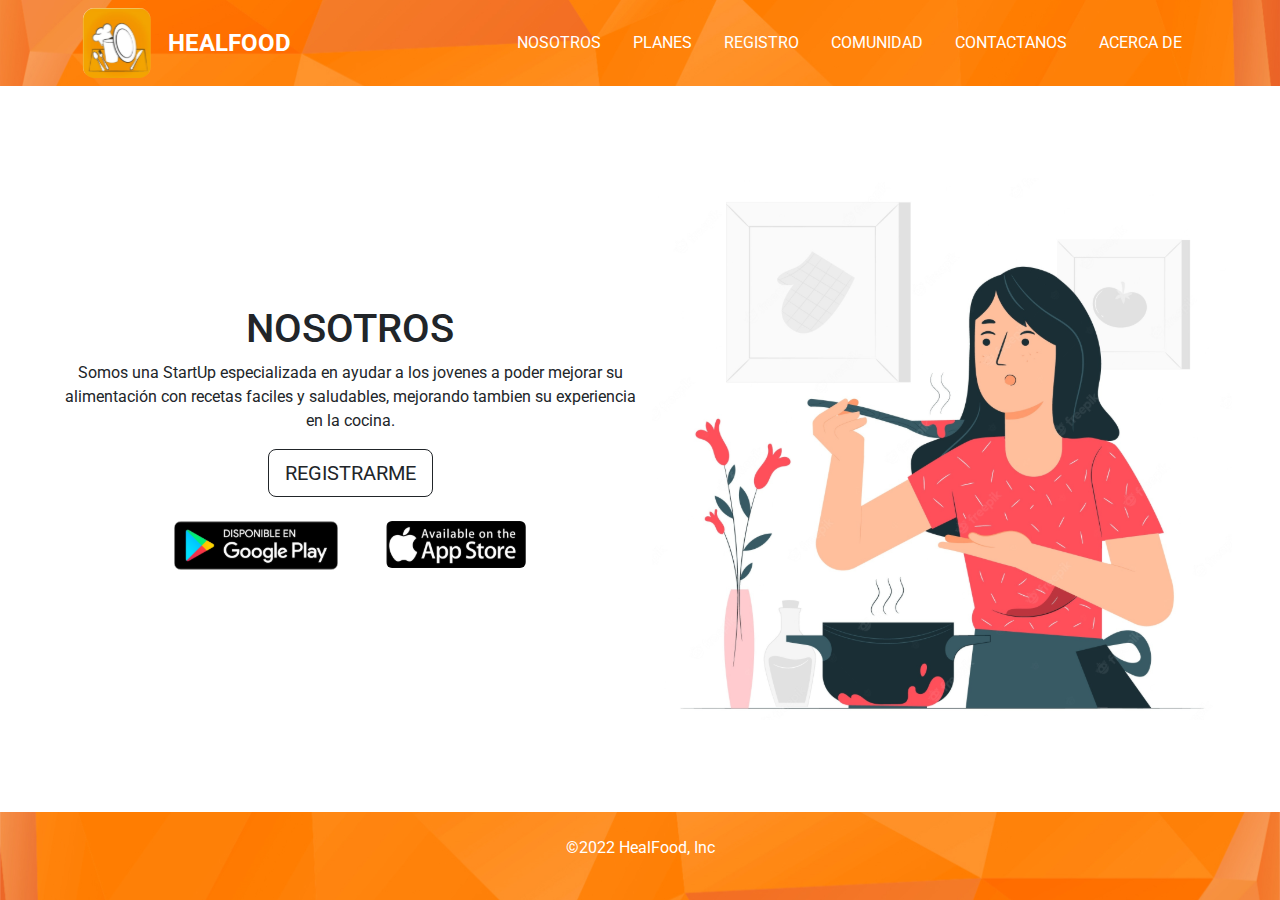
<file: index.html>
<!DOCTYPE html>
<html lang="es">
  <head>
    <meta charset="UTF-8" />
    <meta http-equiv="X-UA-Compatible" content="IE=edge" />
    <meta name="viewport" content="width=device-width, initial-scale=1.0" />
     <link rel="preconnect" href="https://fonts.gstatic.com" crossorigin />
    <link
      href="https://fonts.googleapis.com/css2?family=Roboto:ital,wght@0,100;0,300;0,400;0,500;0,700;0,900;1,100;1,300;1,400;1,500;1,700;1,900&display=swap"
      rel="stylesheet"
    />
    <link rel="stylesheet" href="./styles/styles.css" />
    <link href="./bootstrap/css/bootstrap.min.css" rel="stylesheet" />
    <link rel="stylesheet" href="./styles/styles.css" />
    <title>HealFood</title>
  </head>
  <body>
    <header class="HF px-4 py-2">
      <div class="container">
        <div
          class="d-flex flex-wrap align-items-center justify-content-center justify-content-lg-start"
        >
          <a
            href="./index.html"
            class="d-flex align-items-center my-2 my-lg-0 me-lg-auto text-white text-decoration-none justify-content-lg-start"
          >
            <img
              src="./images/logo.svg"
              alt="Logo"
              width="70px"
              height="70px"
            /><span
              class="px-3"
              style="font-family: Roboto; font-weight: bold; font-size: 24px"
              >HEALFOOD</span
            >
          </a>
          <ul
            class="nav col-12 col-lg-auto my-2 justify-content-center my-md-0 text-small"
          >
            <li>
              <a href="./index.html" class="link-header nav-link text-white">
                NOSOTROS
              </a>
            </li>
            <li>
              <a
                href="./pages/planes.html"
                class="link-header nav-link text-white"
              >
                PLANES
              </a>
            </li>
            <li>
              <a
                href="./pages/registro.html"
                class="link-header nav-link text-white"
              >
                REGISTRO
              </a>
            </li>
            <li>
              <a
                href="./pages/comunidad.html"
                class="link-header nav-link text-white"
              >
                COMUNIDAD
              </a>
            </li>
            <li>
              <a
                href="./pages/contactanos.html"
                class="link-header nav-link text-white"
              >
                CONTACTANOS
              </a>
            </li>
             <li>
              <a
                href="./pages/acerca_de.html"
                class="link-header nav-link text-white"
              >
                ACERCA DE
              </a>
            </li>
          </ul>
        </div>
      </div>
    </header>
    <div class="page-develop py-5 px-5">
      <div class="container text-center col">
        <h1 style="font-family: Roboto">NOSOTROS</h1>
        <p style="font-family: Roboto">
          Somos una StartUp especializada en ayudar a los jovenes a poder
          mejorar su alimentación con recetas faciles y saludables, mejorando
          tambien su experiencia en la cocina.
        </p>
        <button type="button" class="btn btn-outline-dark btn-lg">
          REGISTRARME
        </button>
        <div class="py-4 d-flex flex-row gap-5 justify-content-center">
          <a href="#"><img src="./images/download-playstore.svg" /></a
          ><a href="#"><img src="./images/download-appstore.svg" /></a>
        </div>
      </div>
      <div class="col">
        <img
          src="./images/nosotros-image.svg"
          alt="image-nosotros"
          class="img-fluid"
        />
      </div>
    </div>
    <div class="FT container-fluid">
      <footer class="py-4">
        <p class="text-center text-white" style="font-family: Roboto">
          &copy;2022 HealFood, Inc
        </p>
      </footer>
    </div>
    <script src="./bootstrap/js/bootstrap.min.js"></script>
  </body>
</html>
</file>
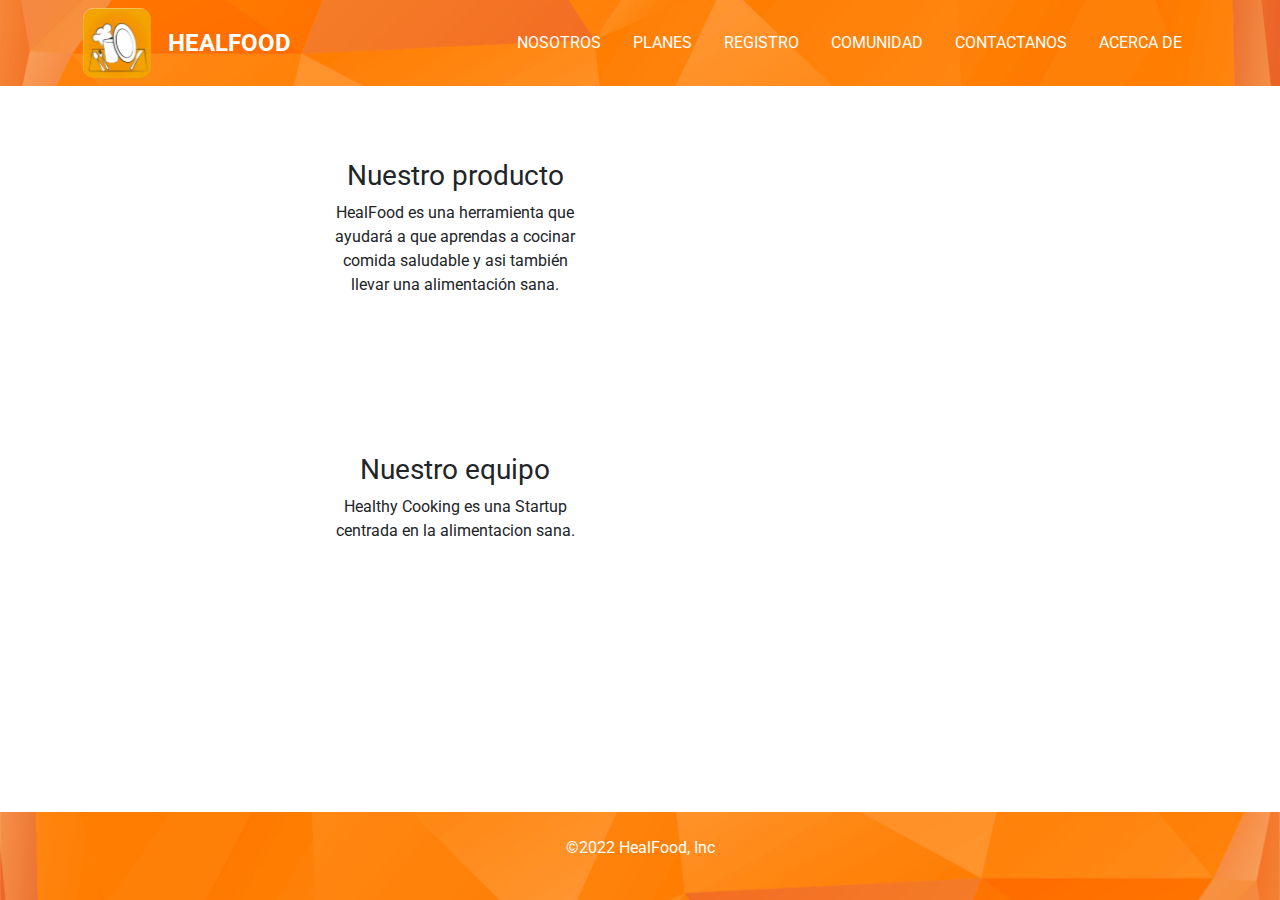
<file: pages/acerca_de.html>
<!DOCTYPE html>
<html lang="es">
  <head>
    <meta charset="UTF-8" />
    <meta http-equiv="X-UA-Compatible" content="IE=edge" />
    <meta name="viewport" content="width=device-width, initial-scale=1.0" />
    <link rel="preconnect" href="https://fonts.gstatic.com" crossorigin />
    <link
      href="https://fonts.googleapis.com/css2?family=Roboto:ital,wght@0,100;0,300;0,400;0,500;0,700;0,900;1,100;1,300;1,400;1,500;1,700;1,900&display=swap"
      rel="stylesheet"
    />
    <link href="../bootstrap/css/bootstrap.min.css" rel="stylesheet" />
    <link rel="stylesheet" href="../styles/styles.css" />
    <title>HealFood</title>
  </head>
  <body>
    <header class="HF px-4 py-2">
      <div class="container">
        <div
          class="d-flex flex-wrap align-items-center justify-content-center justify-content-lg-start"
        >
          <a
            href="../index.html"
            class="d-flex align-items-center my-2 my-lg-0 me-lg-auto text-white text-decoration-none justify-content-lg-start"
          >
            <img
              src="../images/logo.svg"
              alt="Logo"
              width="70px"
              height="70px"
            /><span
              class="px-3"
              style="font-family: Roboto; font-weight: bold; font-size: 24px"
              >HEALFOOD</span
            >
          </a>
          <ul
            class="nav col-12 col-lg-auto my-2 justify-content-center my-md-0 text-small"
          >
            <li>
              <a href="../index.html" class="link-header nav-link text-white">
                NOSOTROS
              </a>
            </li>
            <li>
              <a href="./planes.html" class="link-header nav-link text-white">
                PLANES
              </a>
            </li>
            <li>
              <a href="./registro.html" class="link-header nav-link text-white">
                REGISTRO
              </a>
            </li>
            <li>
              <a
                href="./comunidad.html"
                class="link-header nav-link text-white"
              >
                COMUNIDAD
              </a>
            </li>
            <li>
              <a
                href="./contactanos.html"
                class="link-header nav-link text-white"
              >
                CONTACTANOS
              </a>
            </li>
            <li>
              <a
                href="./acerca_de.html"
                class="link-header nav-link text-white"
              >
                ACERCA DE
              </a>
            </li>
          </ul>
        </div>
      </div>
    </header>
    <div class="body-about container">
      <div>
        <h3 style="font-weight: normal; text-align: center">
          Nuestro producto
        </h3>
        <p style="font-weight: normal; text-align: center">
          HealFood es una herramienta que ayudará a que aprendas a cocinar
          comida saludable y asi también llevar una alimentación sana.
        </p>
      </div>
      <div>
        <iframe
          height="200"
          src="https://www.youtube.com/embed/FIMk4wq07fc"
          title="YouTube video player"
          frameborder="0"
          allow="accelerometer; autoplay; clipboard-write; encrypted-media; gyroscope; picture-in-picture"
          allowfullscreen
        ></iframe>
      </div>
      <div>
        <h3 style="font-weight: normal; text-align: center">Nuestro equipo</h3>
        <p style="font-weight: normal; text-align: center">
          Healthy Cooking es una Startup centrada en la alimentacion sana.
        </p>
      </div>
      <div>
        <iframe
          height="200"
          src="https://www.youtube.com/embed/XAan23v2qN8"
          title="YouTube video player"
          frameborder="0"
          allow="accelerometer; autoplay; clipboard-write; encrypted-media; gyroscope; picture-in-picture"
          allowfullscreen
        ></iframe>
      </div>
    </div>
    <div class="FT container-fluid">
      <footer class="py-4">
        <p class="text-center text-white" style="font-family: Roboto">
          &copy;2022 HealFood, Inc
        </p>
      </footer>
    </div>
    <script src="../bootstrap/js/bootstrap.min.js"></script>
  </body>
</html>
</file>
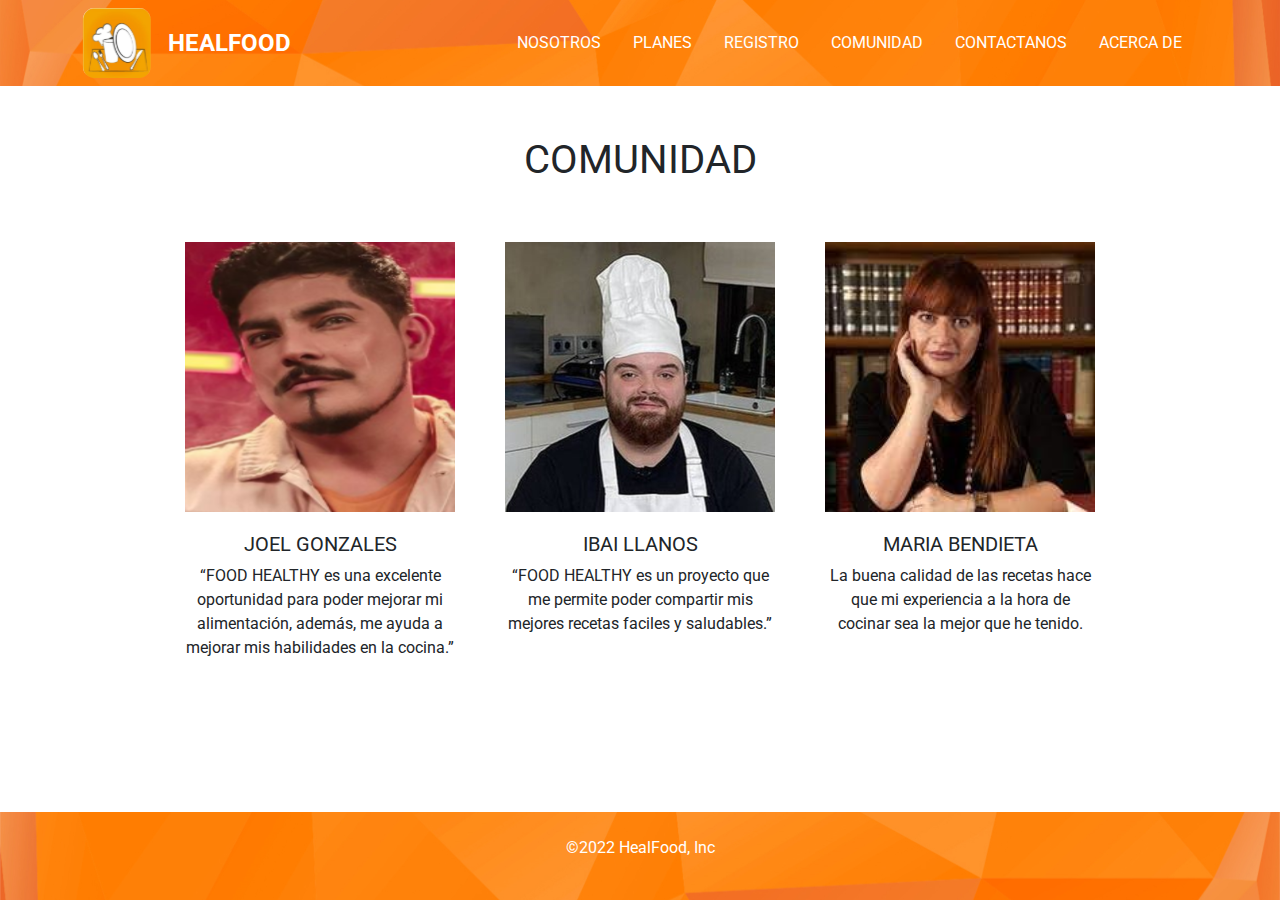
<file: pages/comunidad.html>
<!DOCTYPE html>
<html lang="es">
  <head>
    <meta charset="UTF-8" />
    <meta http-equiv="X-UA-Compatible" content="IE=edge" />
    <meta name="viewport" content="width=device-width, initial-scale=1.0" />
     <link rel="preconnect" href="https://fonts.gstatic.com" crossorigin />
    <link
      href="https://fonts.googleapis.com/css2?family=Roboto:ital,wght@0,100;0,300;0,400;0,500;0,700;0,900;1,100;1,300;1,400;1,500;1,700;1,900&display=swap"
      rel="stylesheet"
    />
    <link href="../bootstrap/css/bootstrap.min.css" rel="stylesheet" />
    <link rel="stylesheet" href="../styles/styles.css" />
    <title>HealFood</title>
  </head>
  <body>
    <header class="HF px-4 py-2">
      <div class="container">
        <div
          class="d-flex flex-wrap align-items-center justify-content-center justify-content-lg-start"
        >
          <a
            href="../index.html"
            class="d-flex align-items-center my-2 my-lg-0 me-lg-auto text-white text-decoration-none justify-content-lg-start"
          >
            <img
              src="../images/logo.svg"
              alt="Logo"
              width="70px"
              height="70px"
            /><span
              class="px-3"
              style="font-family: Roboto; font-weight: bold; font-size: 24px"
              >HEALFOOD</span
            >
          </a>
          <ul
            class="nav col-12 col-lg-auto my-2 justify-content-center my-md-0 text-small"
          >
            <li>
              <a href="../index.html" class="link-header nav-link text-white">
                NOSOTROS
              </a>
            </li>
            <li>
              <a href="./planes.html" class="link-header nav-link text-white">
                PLANES
              </a>
            </li>
            <li>
              <a href="./registro.html" class="link-header nav-link text-white">
                REGISTRO
              </a>
            </li>
            <li>
              <a
                href="./comunidad.html"
                class="link-header nav-link text-white"
              >
                COMUNIDAD
              </a>
            </li>
            <li>
              <a
                href="./contactanos.html"
                class="link-header nav-link text-white"
              >
                CONTACTANOS
              </a>
            </li>
            <li>
              <a
                href="./acerca_de.html"
                class="link-header nav-link text-white"
              >
                ACERCA DE
              </a>
            </li>
          </ul>
        </div>
      </div>
    </header>
    <div class="comunity-develop">
      <h1 style="font-weight: normal; text-align: center">COMUNIDAD</h1>
      <div class="comunity-body-develop col-lg-auto">
        <div class="comunity-item">
          <img
            src="../images/comunity-image-1.svg"
            class="img-fluid"
            alt="image"
          />
          <h5 style="font-weight: normal; text-align: center; margin-top: 20px">
            JOEL GONZALES
          </h5>
          <p style="text-align: center">
            “FOOD HEALTHY es una excelente oportunidad para poder mejorar mi
            alimentación, además, me ayuda a mejorar mis habilidades en la
            cocina.”
          </p>
        </div>
        <div class="comunity-item">
          <img
            src="../images/comunity-image-2.svg"
            class="img-fluid"
            alt="image"
          />
          <h5 style="font-weight: normal; text-align: center; margin-top: 20px">
            IBAI LLANOS
          </h5>
          <p style="text-align: center">
            “FOOD HEALTHY es un proyecto que me permite poder compartir mis
            mejores recetas faciles y saludables.”
          </p>
        </div>
        <div class="comunity-item">
          <img
            src="../images/comunity-image-3.svg"
            class="img-fluid"
            alt="image"
          />
          <h5 style="font-weight: normal; text-align: center; margin-top: 20px">
            MARIA BENDIETA
          </h5>
          <p style="text-align: center">
            La buena calidad de las recetas hace que mi experiencia a la hora de
            cocinar sea la mejor que he tenido.
          </p>
        </div>
      </div>
    </div>
    <div class="FT container-fluid">
      <footer class="py-4">
        <p class="text-center text-white" style="font-family: Roboto">
          &copy;2022 HealFood, Inc
        </p>
      </footer>
    </div>
    <script src="../bootstrap/js/bootstrap.min.js"></script>
  </body>
</html>
</file>
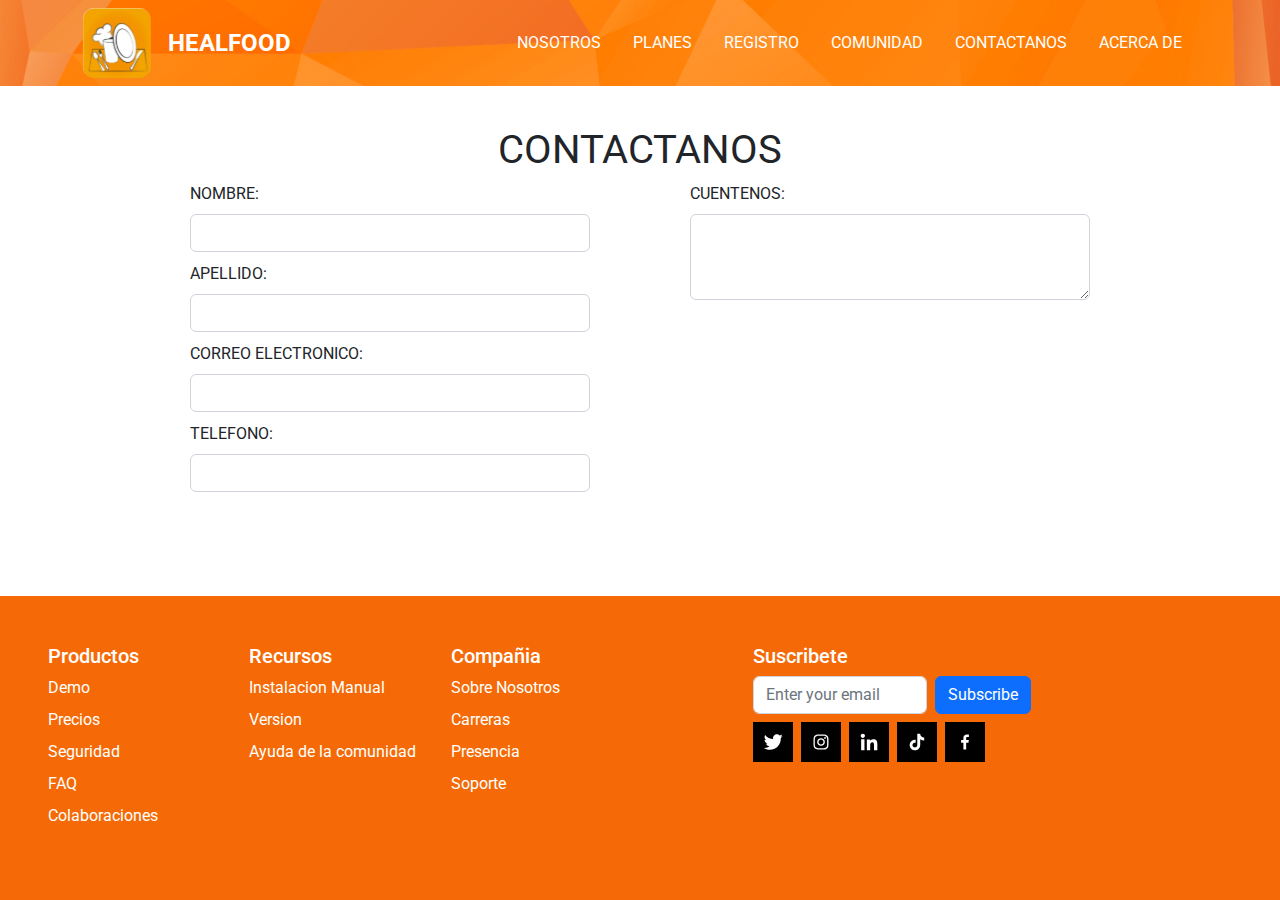
<file: pages/contactanos.html>
<!DOCTYPE html>
<html lang="es">
  <head>
    <meta charset="UTF-8" />
    <meta http-equiv="X-UA-Compatible" content="IE=edge" />
    <meta name="viewport" content="width=device-width, initial-scale=1.0" />
     <link rel="preconnect" href="https://fonts.gstatic.com" crossorigin />
    <link
      href="https://fonts.googleapis.com/css2?family=Roboto:ital,wght@0,100;0,300;0,400;0,500;0,700;0,900;1,100;1,300;1,400;1,500;1,700;1,900&display=swap"
      rel="stylesheet"
    />
    <link href="../bootstrap/css/bootstrap.min.css" rel="stylesheet" />
    <link rel="stylesheet" href="../styles/styles.css" />
    <title>HealFood</title>
  </head>
  <body>
    <header class="HF px-4 py-2">
      <div class="container">
        <div
          class="d-flex flex-wrap align-items-center justify-content-center justify-content-lg-start"
        >
          <a
            href="../index.html"
            class="d-flex align-items-center my-2 my-lg-0 me-lg-auto text-white text-decoration-none justify-content-lg-start"
          >
            <img
              src="../images/logo.svg"
              alt="Logo"
              width="70px"
              height="70px"
            /><span
              class="px-3"
              style="font-family: Roboto; font-weight: bold; font-size: 24px"
              >HEALFOOD</span
            >
          </a>
          <ul
            class="nav col-12 col-lg-auto my-2 justify-content-center my-md-0 text-small"
          >
            <li>
              <a href="../index.html" class="link-header nav-link text-white">
                NOSOTROS
              </a>
            </li>
            <li>
              <a href="./planes.html" class="link-header nav-link text-white">
                PLANES
              </a>
            </li>
            <li>
              <a href="./registro.html" class="link-header nav-link text-white">
                REGISTRO
              </a>
            </li>
            <li>
              <a
                href="./comunidad.html"
                class="link-header nav-link text-white"
              >
                COMUNIDAD
              </a>
            </li>
            <li>
              <a
                href="./contactanos.html"
                class="link-header nav-link text-white"
              >
                CONTACTANOS
              </a>
            </li>
             <li>
              <a
                href="./acerca_de.html"
                class="link-header nav-link text-white"
              >
                ACERCA DE
              </a>
            </li>
          </ul>
        </div>
      </div>
    </header>
    <div class="contact-develop">
      <h1 style="font-weight: normal; text-align: center">CONTACTANOS</h1>
      <div class="body-contact">
        <div class="form-left">
          <div>
            <label for="inputPassword5" class="form-label">NOMBRE:</label>
            <input
              type="text"
              class="form-control"
              aria-describedby="passwordHelpBlock"
            />
          </div>
          <div>
            <label for="inputPassword5" class="form-label">APELLIDO:</label>
            <input
              type="text"
              class="form-control"
              aria-describedby="passwordHelpBlock"
            />
          </div>
          <div>
            <label for="inputPassword5" class="form-label"
              >CORREO ELECTRONICO:</label
            >
            <input
              type="email"
              class="form-control"
              aria-describedby="passwordHelpBlock"
            />
          </div>
          <div>
            <label for="inputPassword5" class="form-label">TELEFONO:</label>
            <input
              type="tel"
              class="form-control"
              aria-describedby="passwordHelpBlock"
            />
          </div>
        </div>
        <div>
          <label for="exampleFormControlTextarea1" class="form-label"
            >CUENTENOS:</label
          >
          <textarea
            class="form-control"
            id="exampleFormControlTextarea1"
            rows="3"
          ></textarea>
        </div>
      </div>
    </div>
    <div class="FT-contact container-fluid px-5 py-5 my-0 mx-0">
      <footer>
        <div class="row">
          <div class="col-6 col-md-2 mb-3">
            <h5 class="text-white">Productos</h5>
            <ul class="nav flex-column">
              <li class="nav-item mb-2">
                <a href="#" class="nav-link p-0 text-white">Demo</a>
              </li>
              <li class="nav-item mb-2">
                <a href="#" class="nav-link p-0 text-white">Precios</a>
              </li>
              <li class="nav-item mb-2">
                <a href="#" class="nav-link p-0 text-white">Seguridad</a>
              </li>
              <li class="nav-item mb-2">
                <a href="#" class="nav-link p-0 text-white">FAQ</a>
              </li>
              <li class="nav-item mb-2">
                <a href="#" class="nav-link p-0 text-white">Colaboraciones</a>
              </li>
            </ul>
          </div>

          <div class="col-6 col-md-2 mb-3">
            <h5 class="text-white">Recursos</h5>
            <ul class="nav flex-column">
              <li class="nav-item mb-2">
                <a href="#" class="nav-link p-0 text-white"
                  >Instalacion Manual</a
                >
              </li>
              <li class="nav-item mb-2">
                <a href="#" class="nav-link p-0 text-white">Version</a>
              </li>
              <li class="nav-item mb-2">
                <a href="#" class="nav-link p-0 text-white"
                  >Ayuda de la comunidad</a
                >
              </li>
            </ul>
          </div>

          <div class="col-6 col-md-2 mb-3">
            <h5 class="text-white">Compañia</h5>
            <ul class="nav flex-column">
              <li class="nav-item mb-2">
                <a href="#" class="nav-link p-0 text-white">Sobre Nosotros</a>
              </li>
              <li class="nav-item mb-2">
                <a href="#" class="nav-link p-0 text-white">Carreras</a>
              </li>
              <li class="nav-item mb-2">
                <a href="#" class="nav-link p-0 text-white">Presencia</a>
              </li>
              <li class="nav-item mb-2">
                <a href="#" class="nav-link p-0 text-white">Soporte</a>
              </li>
            </ul>
          </div>

          <div class="col-md-3 offset-md-1 mb-3">
            <form>
              <h5 class="text-white">Suscribete</h5>
              <div class="d-flex flex-column flex-sm-row w-100 gap-2">
                <label for="newsletter1" class="visually-hidden"
                  >Email address</label
                >
                <input
                  id="newsletter1"
                  type="text"
                  class="form-control"
                  placeholder="Enter your email"
                />
                <button class="btn btn-primary" type="button">Subscribe</button>
              </div>
            </form>
            <div class="container navbar justify-content-start gap-2 px-0">
              <a href="#">
                <img src="../images/twitter-icon.svg" alt="logo" />
              </a>
              <a href="#">
                <img src="../images/instagram-icon.svg" alt="logo" />
              </a>
              <a href="#">
                <img src="../images/linkedin-icon.svg" alt="logo" />
              </a>
              <a href="#">
                <img src="../images/tiktok-icon.svg" alt="logo" />
              </a>
              <a href="#">
                <img src="../images/facebook-icon.svg" alt="logo" />
              </a>
            </div>
          </div>
        </div>
      </footer>
    </div>
    <script src="../bootstrap/js/bootstrap.min.js"></script>
  </body>
</html>
</file>
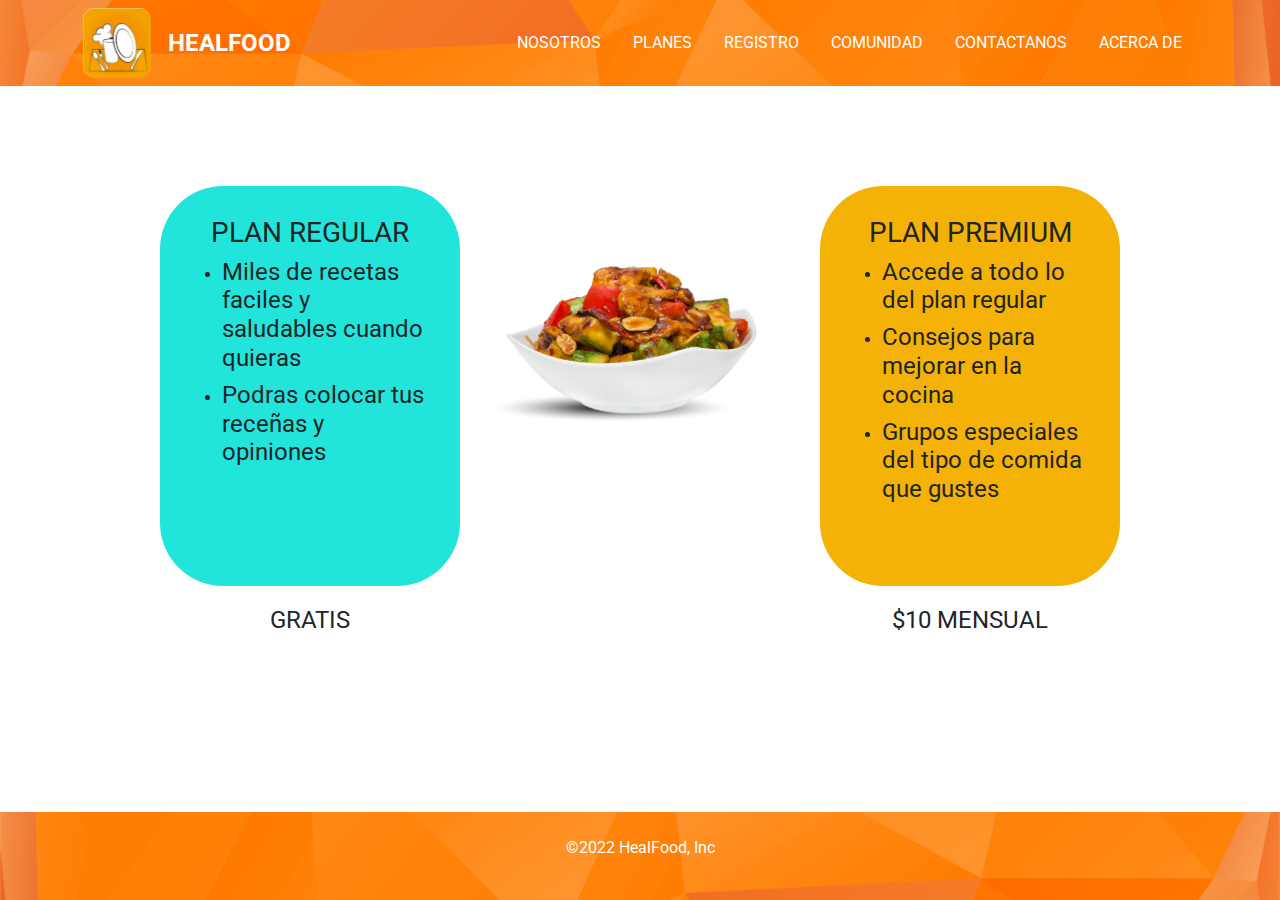
<file: pages/planes.html>
<!DOCTYPE html>
<html lang="es">
  <head>
    <meta charset="UTF-8" />
    <meta http-equiv="X-UA-Compatible" content="IE=edge" />
    <meta name="viewport" content="width=device-width, initial-scale=1.0" />
     <link rel="preconnect" href="https://fonts.gstatic.com" crossorigin />
    <link
      href="https://fonts.googleapis.com/css2?family=Roboto:ital,wght@0,100;0,300;0,400;0,500;0,700;0,900;1,100;1,300;1,400;1,500;1,700;1,900&display=swap"
      rel="stylesheet"
    />
    <link href="../bootstrap/css/bootstrap.min.css" rel="stylesheet" />
    <link rel="stylesheet" href="../styles/styles.css" />
    <title>HealFood</title>
  </head>
  <body>
    <header class="HF px-4 py-2">
      <div class="container">
        <div
          class="d-flex flex-wrap align-items-center justify-content-center justify-content-lg-start"
        >
          <a
            href="../index.html"
            class="d-flex align-items-center my-2 my-lg-0 me-lg-auto text-white text-decoration-none justify-content-lg-start"
          >
            <img
              src="../images/logo.svg"
              alt="Logo"
              width="70px"
              height="70px"
            /><span
              class="px-3"
              style="font-family: Roboto; font-weight: bold; font-size: 24px"
              >HEALFOOD</span
            >
          </a>
          <ul
            class="nav col-12 col-lg-auto my-2 justify-content-center my-md-0 text-small"
          >
            <li>
              <a href="../index.html" class="link-header nav-link text-white">
                NOSOTROS
              </a>
            </li>
            <li>
              <a href="./planes.html" class="link-header nav-link text-white">
                PLANES
              </a>
            </li>
            <li>
              <a href="./registro.html" class="link-header nav-link text-white">
                REGISTRO
              </a>
            </li>
            <li>
              <a
                href="./comunidad.html"
                class="link-header nav-link text-white"
              >
                COMUNIDAD
              </a>
            </li>
            <li>
              <a
                href="./contactanos.html"
                class="link-header nav-link text-white"
              >
                CONTACTANOS
              </a>
            </li>
             <li>
              <a
                href="./acerca_de.html"
                class="link-header nav-link text-white"
              >
                ACERCA DE
              </a>
            </li>
          </ul>
        </div>
      </div>
    </header>
    <div class="plan-develop container">
      <div>
        <div class="planCard card" style="background-color: #21e5da">
          <h3 class="title" style="font-weight: normal; text-align: center">
            PLAN REGULAR
          </h3>
          <ul>
            <li>
              <h4 style="font-weight: normal">
                Miles de recetas faciles y saludables cuando quieras
              </h4>
            </li>
            <li>
              <h4 style="font-weight: normal">
                Podras colocar tus receñas y opiniones
              </h4>
            </li>
          </ul>
        </div>
        <h4 style="font-weight: normal; text-align: center; margin-top: 20px">
          GRATIS
        </h4>
      </div>
      <img
        src="../images/plan-page-image.svg"
        class="img-fluid"
        alt="planImage"
        style="width: 300px; height: 300px"
      />
      <div>
        <div class="planCard card" style="background-color: #f5b206">
          <h3 class="title" style="font-weight: normal; text-align: center">
            PLAN PREMIUM
          </h3>
          <ul>
            <li>
              <h4 style="font-weight: normal">
                Accede a todo lo del plan regular
              </h4>
            </li>
            <li>
              <h4 style="font-weight: normal">
                Consejos para mejorar en la cocina
              </h4>
            </li>
            <li>
              <h4 style="font-weight: normal">
                Grupos especiales del tipo de comida que gustes
              </h4>
            </li>
          </ul>
        </div>
        <h4 style="font-weight: normal; text-align: center; margin-top: 20px">
          $10 MENSUAL
        </h4>
      </div>
    </div>

    <div class="FT container-fluid">
      <footer class="py-4">
        <p class="text-center text-white" style="font-family: Roboto">
          &copy;2022 HealFood, Inc
        </p>
      </footer>
    </div>
    <script src="../bootstrap/js/bootstrap.min.js"></script>
  </body>
</html>
</file>
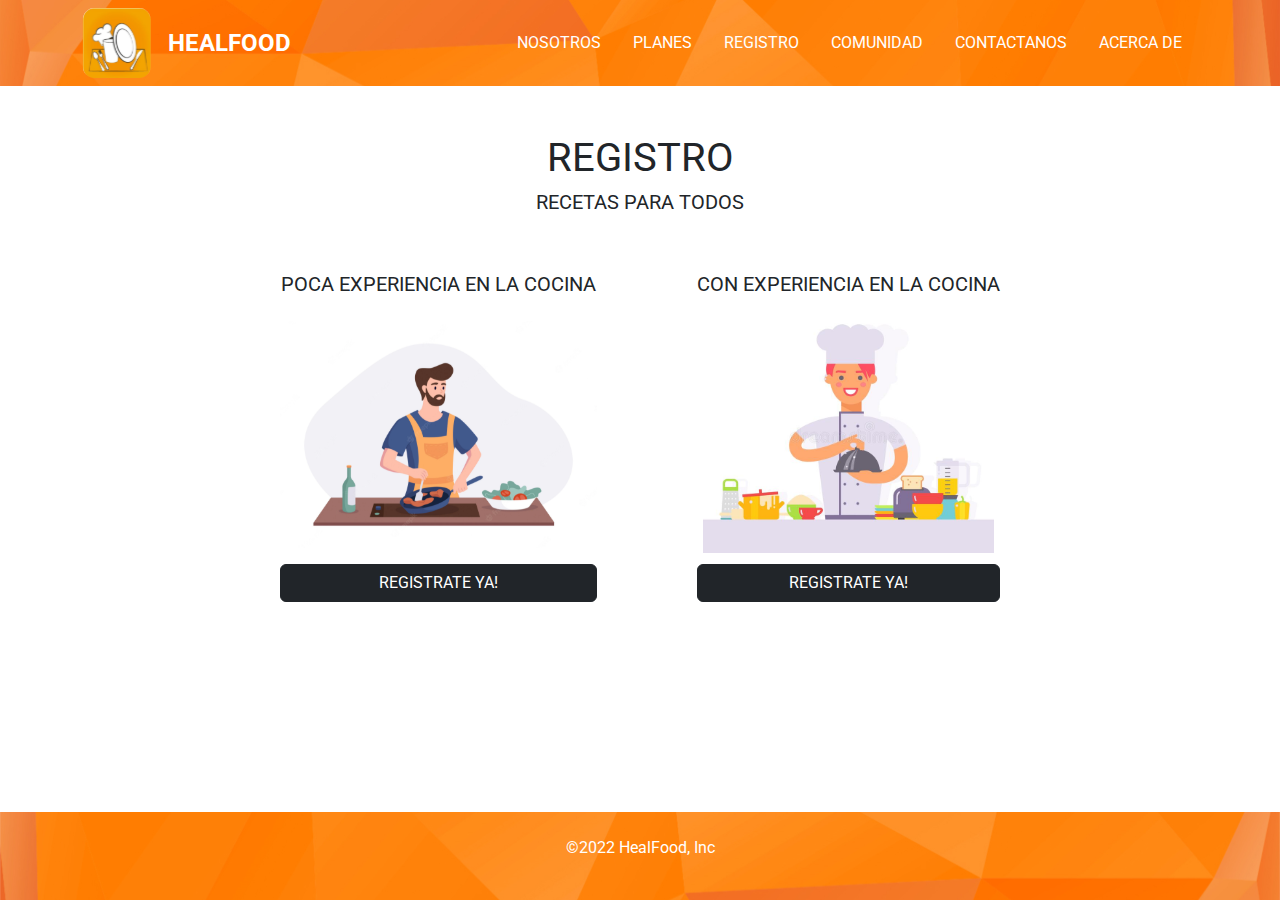
<file: pages/registro.html>
<!DOCTYPE html>
<html lang="es">
  <head>
    <meta charset="UTF-8" />
    <meta http-equiv="X-UA-Compatible" content="IE=edge" />
    <meta name="viewport" content="width=device-width, initial-scale=1.0" />
     <link rel="preconnect" href="https://fonts.gstatic.com" crossorigin />
    <link
      href="https://fonts.googleapis.com/css2?family=Roboto:ital,wght@0,100;0,300;0,400;0,500;0,700;0,900;1,100;1,300;1,400;1,500;1,700;1,900&display=swap"
      rel="stylesheet"
    />
    <link href="../bootstrap/css/bootstrap.min.css" rel="stylesheet" />
    <link rel="stylesheet" href="../styles/styles.css" />
    <title>HealFood</title>
  </head>
  <body>
    <header class="HF px-4 py-2">
      <div class="container">
        <div
          class="d-flex flex-wrap align-items-center justify-content-center justify-content-lg-start"
        >
          <a
            href="../index.html"
            class="d-flex align-items-center my-2 my-lg-0 me-lg-auto text-white text-decoration-none justify-content-lg-start"
          >
            <img
              src="../images/logo.svg"
              alt="Logo"
              width="70px"
              height="70px"
            /><span
              class="px-3"
              style="font-family: Roboto; font-weight: bold; font-size: 24px"
              >HEALFOOD</span
            >
          </a>
          <ul
            class="nav col-12 col-lg-auto my-2 justify-content-center my-md-0 text-small"
          >
            <li>
              <a href="../index.html" class="link-header nav-link text-white">
                NOSOTROS
              </a>
            </li>
            <li>
              <a href="./planes.html" class="link-header nav-link text-white">
                PLANES
              </a>
            </li>
            <li>
              <a href="./registro.html" class="link-header nav-link text-white">
                REGISTRO
              </a>
            </li>
            <li>
              <a
                href="./comunidad.html"
                class="link-header nav-link text-white"
              >
                COMUNIDAD
              </a>
            </li>
            <li>
              <a
                href="./contactanos.html"
                class="link-header nav-link text-white"
              >
                CONTACTANOS
              </a>
            </li>
             <li>
              <a
                href="./acerca_de.html"
                class="link-header nav-link text-white"
              >
                ACERCA DE
              </a>
            </li>
          </ul>
        </div>
      </div>
    </header>
    <div class="register-develop container py-5">
      <h1 style="font-weight: normal; text-align: center">REGISTRO</h1>
      <h5 style="font-weight: normal; text-align: center">
        RECETAS PARA TODOS
      </h5>
      <div class="register-body-develop">
        <div class="register-item">
          <h5 style="font-weight: normal; text-align: center">
            POCA EXPERIENCIA EN LA COCINA
          </h5>
          <img src="../images/register-image-1.svg" alt="novato" />
          <button class="w-100 btn btn-dark" type="button">
            REGISTRATE YA!
          </button>
        </div>
        <div class="register-item">
          <h5 style="font-weight: normal; text-align: center">
            CON EXPERIENCIA EN LA COCINA
          </h5>
          <img src="../images/register-image-2.svg" alt="experto" />
          <button class="w-100 btn btn-dark" type="button">
            REGISTRATE YA!
          </button>
        </div>
      </div>
    </div>
    <div class="FT container-fluid">
      <footer class="py-4">
        <p class="text-center text-white" style="font-family: Roboto">
          &copy;2022 HealFood, Inc
        </p>
      </footer>
    </div>
    <script src="../bootstrap/js/bootstrap.min.js"></script>
  </body>
</html>
</file>
<file: styles/styles.css>
body {
  display: flex;
  flex-direction: column;
  height: 100vh;
  font-family: Roboto;
}

.HF {
  background-image: url("../images/header-image.svg");
  background-repeat: no-repeat;
  background-size: cover;
}

.FT {
  background-image: url("../images/footer-image.svg");
  background-repeat: no-repeat;
  background-size: cover;
  text-align: center;
}

.FT-contact {
  background-color: #f56a06;
  font-family: Roboto;
}

.link-header {
  font-family: Roboto;
}

@media (max-width: 992px) {
  .page-develop {
    display: flex;
    flex-direction: column;
    align-items: center;
    justify-content: space-between;
  }

  .contact-develop {
    flex-grow: 1;
  }

  .plan-develop {
    display: flex;
    flex-direction: column;
    justify-content: center;
    align-items: center;
    flex-grow: 1;
    gap: 30px;
    padding: 50px 50px;
  }
  .planCard {
    border: 0px;
    border-radius: 63px;
    padding: 20px;
    width: 350px;
    height: 250px;
  }

  .register-body-develop {
    margin-top: 50px;
    display: flex;
    flex-direction: column;
    gap: 100px;
  }
  .comunity-develop {
    display: flex;
    flex-direction: column;
    align-items: center;
    flex-grow: 1;
    padding: 50px 50px;
  }
  .comunity-body-develop {
    display: flex;
    flex-direction: column;
  }
  .comunity-item {
    display: flex;
    flex-direction: column;
    width: 270px;
    margin-top: 30px;
  }
}

@media (min-width: 992px) {
  .page-develop {
    display: flex;
    flex-direction: row;
    justify-content: space-between;
    align-items: center;
    flex-grow: 1;
  }

  .contact-develop {
    flex-grow: 1;
  }

  .plan-develop {
    display: flex;
    flex-direction: row;
    justify-content: center;
    align-items: flex-start;
    flex-grow: 1;
    gap: 30px;
    padding: 100px 50px;
  }

  .planCard {
    border: 0px;
    border-radius: 63px;
    padding: 30px;
    width: 300px;
    height: 400px;
  }
  .register-body-develop {
    margin-top: 50px;
    display: flex;
    flex-direction: row;
    gap: 100px;
  }

  .comunity-develop {
    display: flex;
    flex-direction: column;
    align-items: center;
    flex-grow: 1;
    padding: 50px 100px;
  }

  .comunity-body-develop {
    margin-top: 50px;
    display: flex;
    flex-direction: row;
    justify-content: space-between;
    gap: 50px;
  }
  .comunity-item {
    display: flex;
    flex-direction: column;
    width: 270px;
  }

  .contact-develop {
    padding: 40px 50px;
    display: flex;
    flex-direction: column;
    align-items: center;
  }

  .body-contact {
    display: grid;
    grid-template-columns: 400px 400px;
    gap: 100px;
  }
  
  .body-about {
    padding: 50px 50px;
    display: grid;
    grid-template-columns: 250px auto;
    grid-template-rows: 200px 200px;
    align-items: center;
    justify-content: center;
    gap: 70px;
    flex-grow: 1;
  }
}

.register-develop {
  display: flex;
  flex-direction: column;
  align-items: center;
  flex-grow: 1;
}

.register-item {
  display: flex;
  flex-direction: column;
  align-items: center;
  height: 330px;
  justify-content: space-between;
}

.form-left {
  display: flex;
  flex-direction: column;
  gap: 10px;
}
@media (min-width: 768px) and (max-width: 992px) {
  .contact-develop {
    padding: 40px 50px;
  }
  .contact-develop {
    padding: 40px 50px;
    display: flex;
    flex-direction: column;
    justify-content: center;
    align-items: center;
  }

  .body-contact {
    display: flex;
    flex-direction: row;
    gap: 50px;
  }
  
  .body-about {
    padding: 50px 50px;
    display: grid;
    grid-template-columns: auto auto;
    gap: 40px;
    flex-grow: 1;
  }
}

@media (max-width: 768px) {
  .contact-develop {
    padding: 30px 50px;
    display: flex;
    flex-direction: column;
  }

  .body-contact {
    display: flex;
    flex-direction: column;
    gap: 10px;
  }
  
  .body-about {
    padding: 30px 30px;
    display: flex;
    flex-direction: column;
    align-items: center;
    justify-content: center;
    gap: 20px;
    flex-grow: 1;
  }
}
</file>
